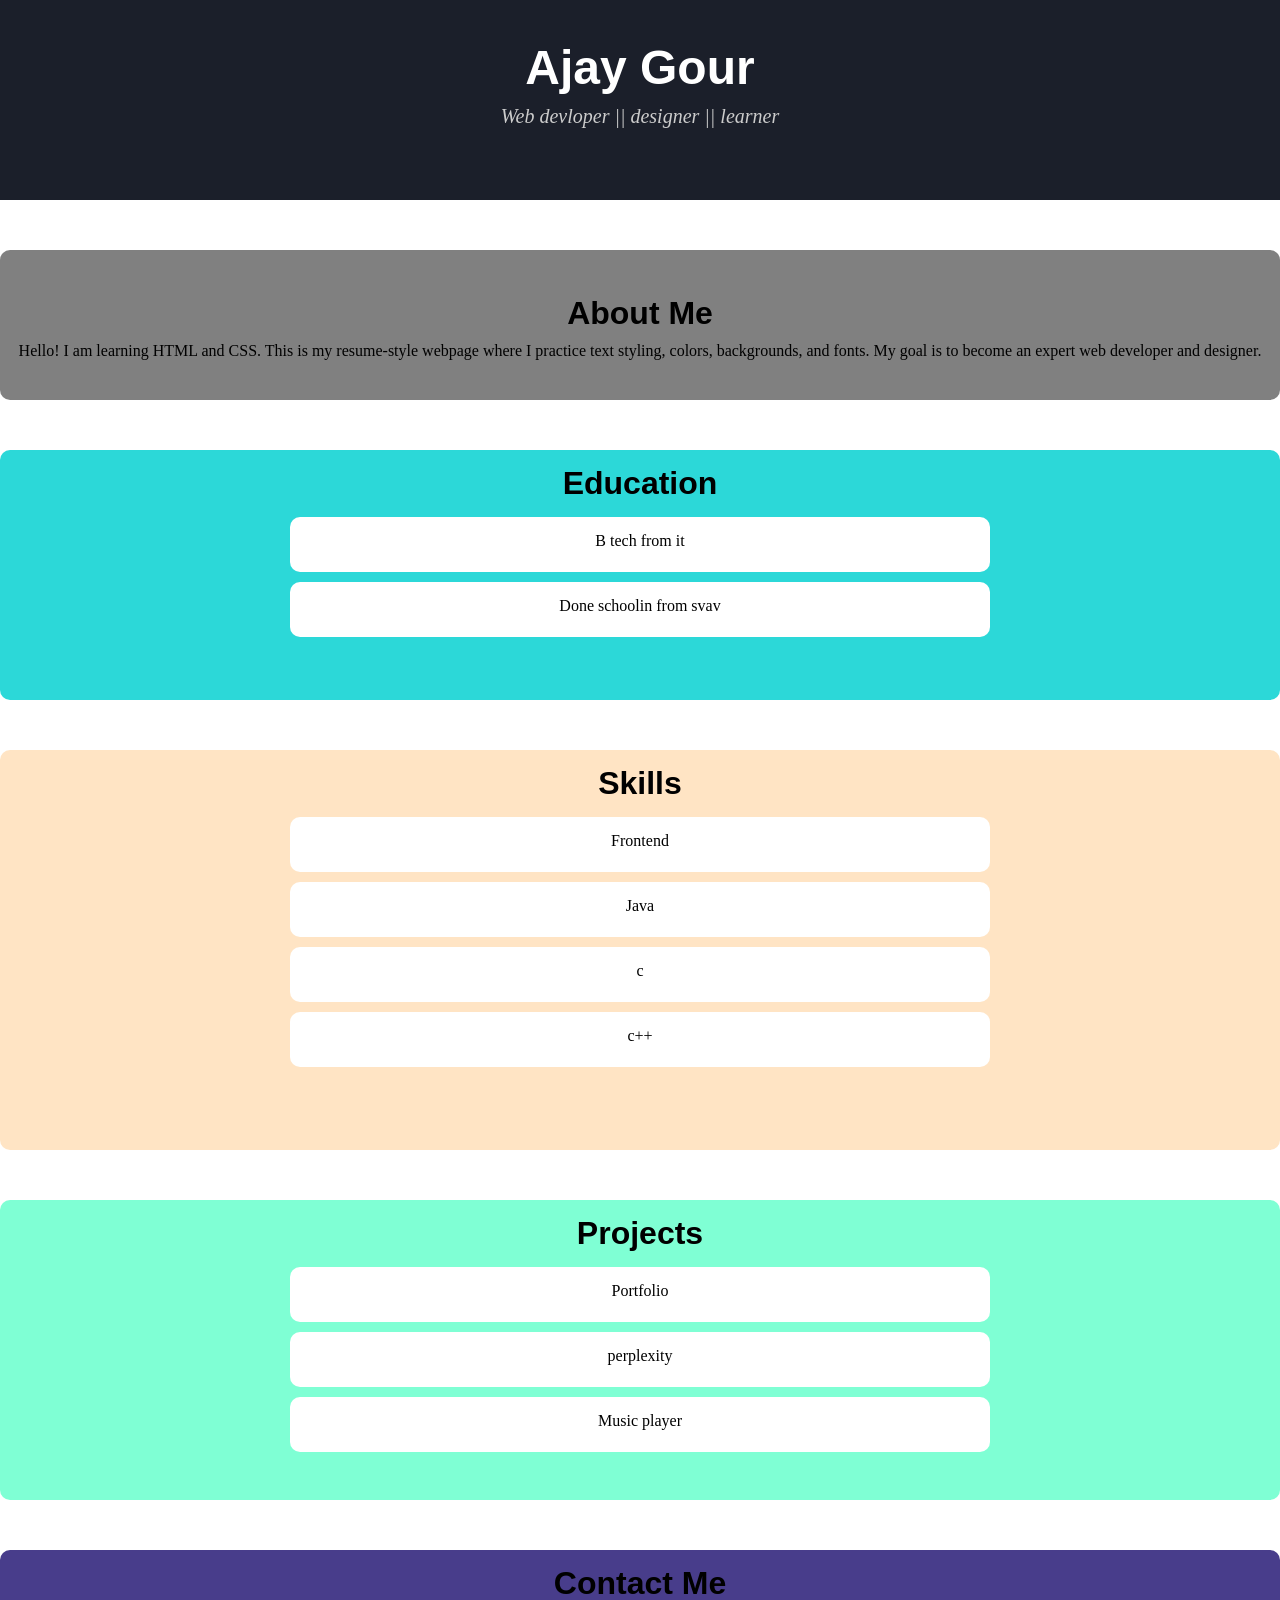
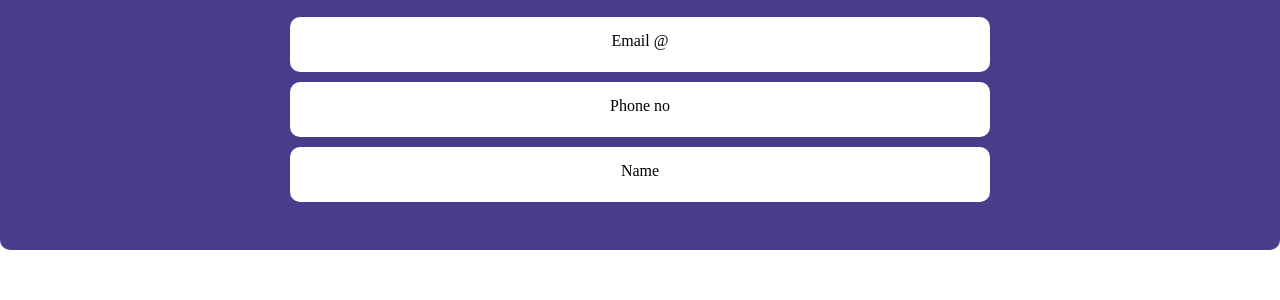
<file: Cohorot 2.0/past class/index.html>
<!DOCTYPE html>
<html lang="en">
<head>
    <meta charset="UTF-8">
    <meta name="viewport" content="width=device-width, initial-scale=1.0">
    <title>My Resume </title>
    <link rel="icon" href="sheryians-coding-school.webp" type="image/webp">

    <link rel="stylesheet" href="index.css">

</head>
<body>
<div class="heading">
    <h1> Ajay Gour </h1>
      <p >  Web devloper || designer || learner</p>
</div>

<div class="main">
      <div id="about">
          <h3> About Me</h3> 
          <p>Hello! I am learning HTML and CSS. This is my resume-style webpage where I practice text styling,         
      colors, backgrounds, and fonts. My goal is to become an expert web developer and designer. </p>   
    </div>
     <div id="education">
          <h3> Education</h3> 
          <div id="esec1">
                <p>B tech from it</p>
          </div>   
          <div id="esec2">
             Done schoolin from svav 
          </div>
    </div>
     <div id="skills">
          <h3>Skills</h3> 
          <div id="ssec1">
               Frontend
          </div> 
          <div id="ssec2">
               Java
          </div>
          <div id="ssec3">
               c
          </div>
          <div id="ssec4">
               c++
          </div>  
    </div>
     <div id="project">
          <h3> Projects </h3>
          <div id="p1"> Portfolio </div>  
         <div id="p2"> perplexity </div> 
          <div id="p3"> Music player </div>   
    </div>
     <div id="contact">
          <h3> Contact Me</h3> 
              <div id="c1"> Email @ </div>  
         <div id="c2"> Phone no </div> 
          <div id="c3"> Name  </div>
    </div>
</div>
</body>
</html>
</file>
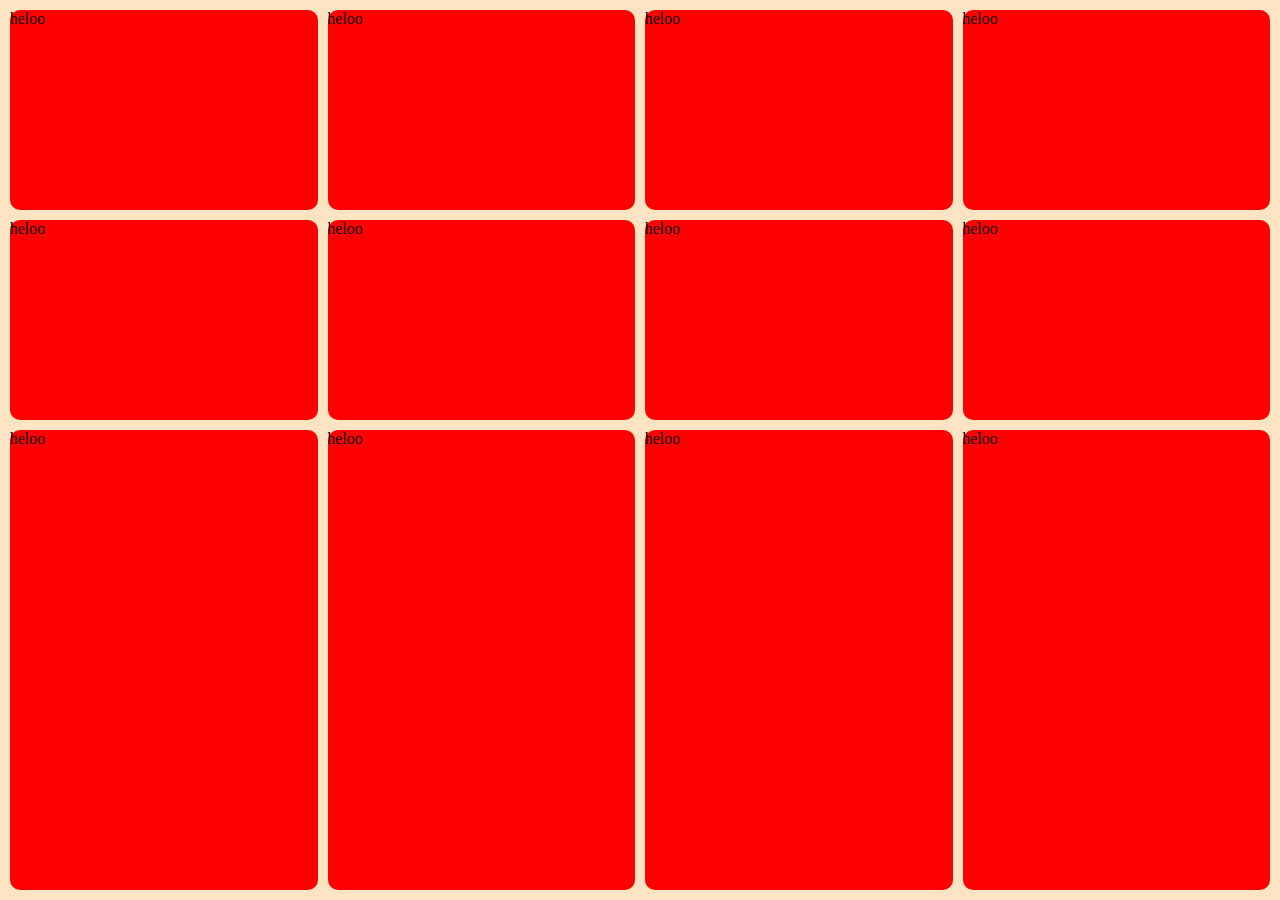
<file: Cohorot 2.0/past class/day 18/index.html>
<!DOCTYPE html>
<html lang="en">

<head>
    <meta charset="UTF-8">
    <meta name="viewport" content="width=device-width, initial-scale=1.0">
    <title>Document</title>
    <link rel="stylesheet" href="style.css">
</head>

<body>
    <!-- // logo -->
    <header></header>
    <!-- Navigation -->
    <nav></nav>
    <!-- Main -->
    <!-- groups related topics -->
    <section></section>
    <!-- independant content -->
    <article></article>
    <!-- sid info -->
    <aside></aside>
    <!-- bottom -->
    <footer></footer>
    <!-- figure img -->
    <figure></figure>
    <!-- caption for the figure -->
    <figcaption></figcaption>
    <!-- repsenr time ans a date -->
    <time></time>
    <!-- contact info -->
    <address></address>


    <!-- Grid Layouts -->
     <!-- <main>
        <div class="box">1</div>
        <div class="box">2</div>
        <div class="box">3</div>
        <div class="box">4</div>
        <div class="box">5</div>
     </main> -->



     <main>
        <div class="container">
            heloo
        </div>
           <div class="container">
            heloo
        </div>
           <div class="container">
            heloo
        </div>
           <div class="container">
            heloo
        </div>
           <div class="container">
            heloo
        </div>
           <div class="container">
            heloo
        </div>
          <div class="container">
            heloo
        </div>
           <div class="container">
            heloo
        </div>
           <div class="container">
            heloo
        </div>
           <div class="container">
            heloo
        </div>
           <div class="container">
            heloo
        </div>
           <div class="container">
            heloo
        </div>
     </main>
</body>

</html>
</file>
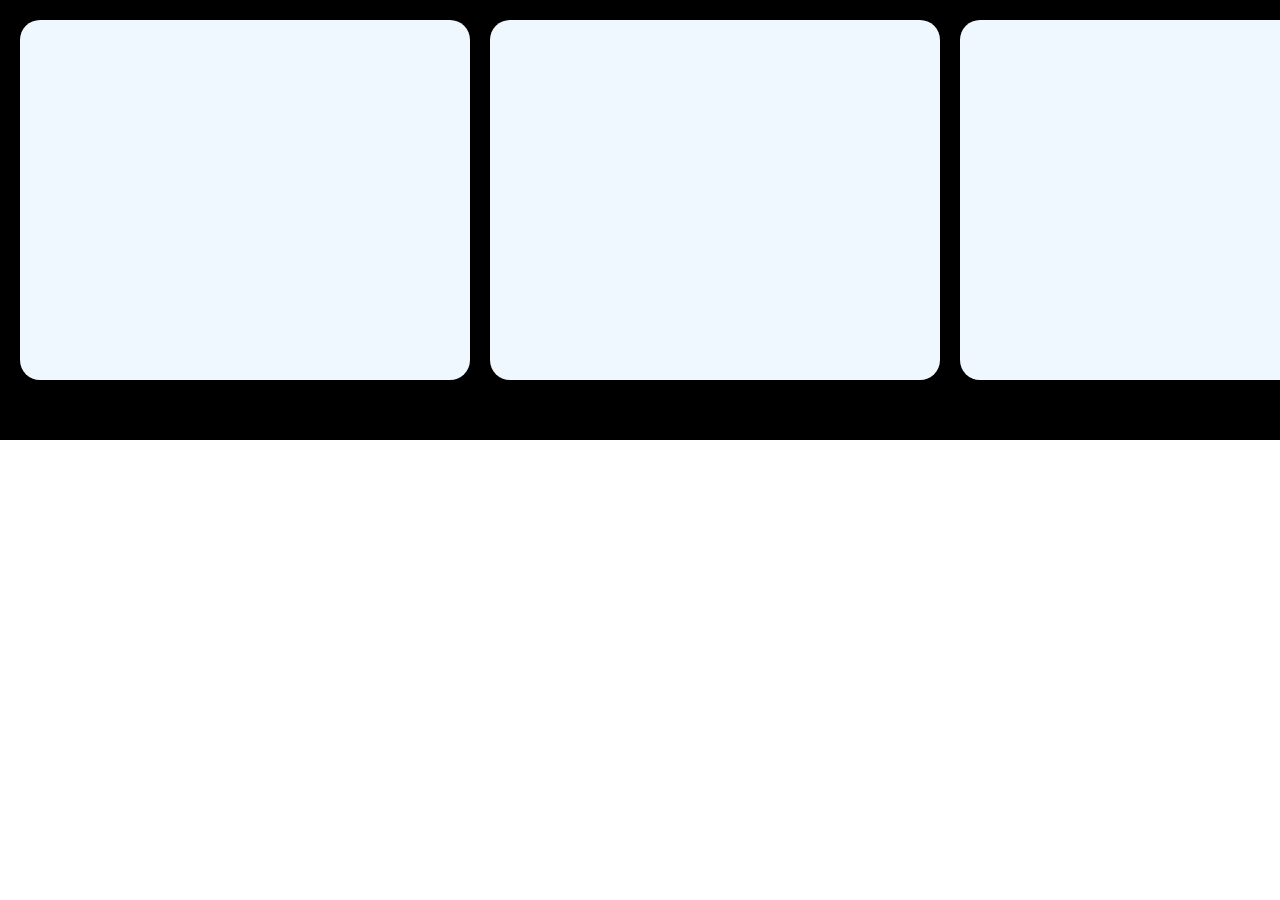
<file: Cohorot 2.0/past class/18.html>
<!DOCTYPE html>
<html lang="en">
<head>
    <meta charset="UTF-8">
    <meta name="viewport" content="width=device-width, initial-scale=1.0">
    <title>Document</title>
    <link rel="stylesheet" href="18.css">
</head>
<body>

    <!-- <div id="main">
        <h1> Hello Bhaiyon </h1>
    </div> -->


    <div id="parent">
        <div id="child"></div>
          <div id="child"></div>
           <div id="child"></div>
          <div id="child"></div>
           <div id="child"></div>
          <div id="child"></div>
    </div>
</body>
</html>
</file>
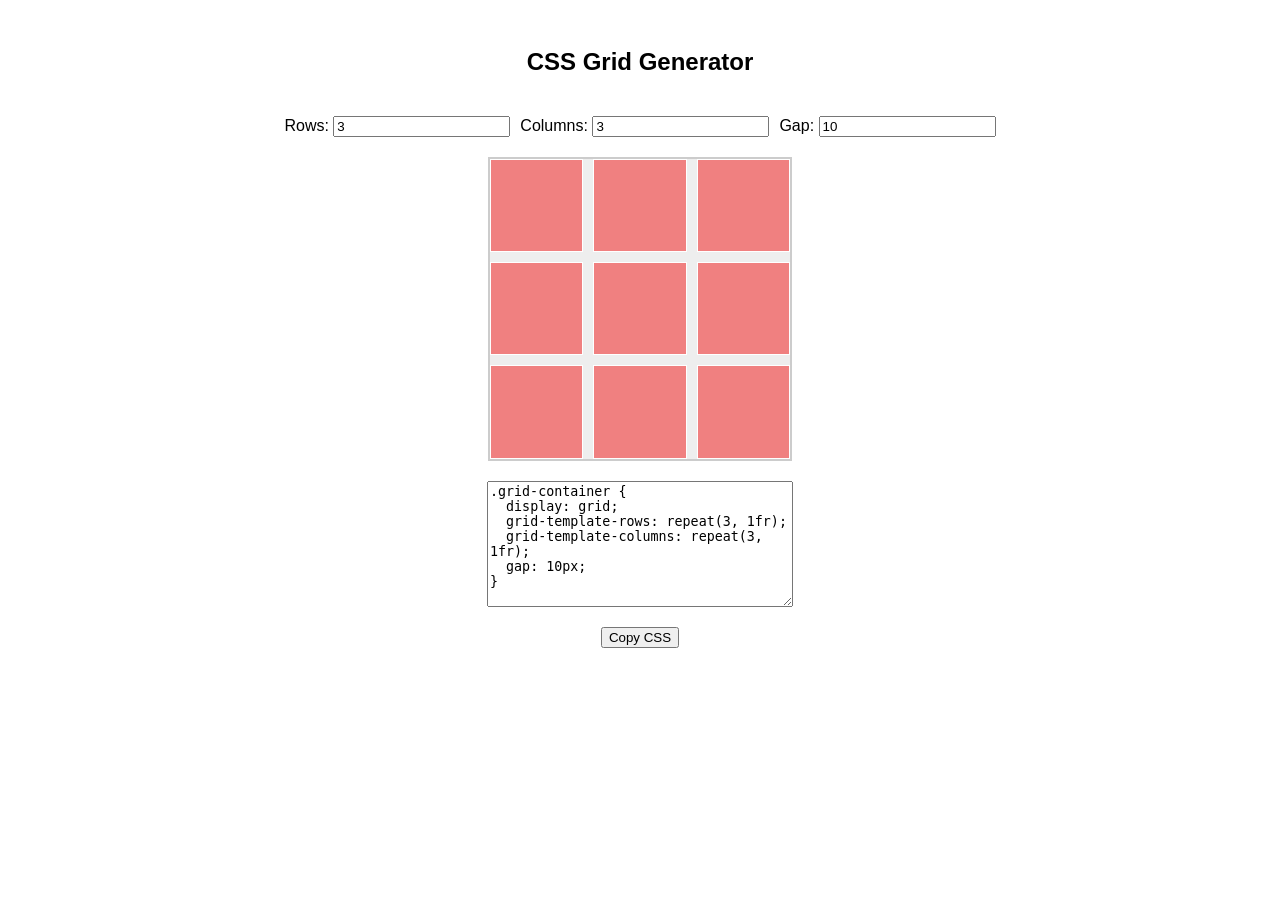
<file: Cohorot 2.0/past class/css.html>
<!DOCTYPE html>
<html lang="en">
<head>
  <meta charset="UTF-8">
  <title>CSS Grid Generator</title>
  <style>
    body {
      font-family: sans-serif;
      display: flex;
      flex-direction: column;
      align-items: center;
      gap: 20px;
      padding: 20px;
    }
    #controls {
      display: flex;
      gap: 10px;
      flex-wrap: wrap;
    }
    #preview {
      display: grid;
      width: 300px;
      height: 300px;
      background: #eee;
      border: 2px solid #ccc;
    }
    .grid-item {
      background: lightcoral;
      border: 1px solid white;
    }
    textarea {
      width: 300px;
      height: 120px;
    }
  </style>
</head>
<body>

  <h2>CSS Grid Generator</h2>

  <div id="controls">
    <label>Rows: <input type="number" id="rows" value="3" min="1"></label>
    <label>Columns: <input type="number" id="cols" value="3" min="1"></label>
    <label>Gap: <input type="number" id="gap" value="10" min="0"></label>
  </div>

  <div id="preview"></div>

  <textarea id="output" readonly></textarea>

  <button id="copy">Copy CSS</button>

  <script>
    const preview = document.getElementById('preview');
    const output = document.getElementById('output');

    const inputs = {
      rows: document.getElementById('rows'),
      cols: document.getElementById('cols'),
      gap: document.getElementById('gap')
    };

    function updateGrid() {
      const rows = inputs.rows.value;
      const cols = inputs.cols.value;
      const gap = inputs.gap.value + 'px';

      preview.style.gridTemplateRows = `repeat(${rows}, 1fr)`;
      preview.style.gridTemplateColumns = `repeat(${cols}, 1fr)`;
      preview.style.gap = gap;

      preview.innerHTML = '';
      for (let i = 0; i < rows * cols; i++) {
        const div = document.createElement('div');
        div.className = 'grid-item';
        preview.appendChild(div);
      }

      output.value = `.grid-container {
  display: grid;
  grid-template-rows: repeat(${rows}, 1fr);
  grid-template-columns: repeat(${cols}, 1fr);
  gap: ${gap};
}`;
    }

    Object.values(inputs).forEach(inp => inp.addEventListener('input', updateGrid));

    document.getElementById('copy').addEventListener('click', () => {
      navigator.clipboard.writeText(output.value);
      alert('CSS Copied!');
    });

    updateGrid();
  </script>

</body>
</html>
</file>
<file: Cohorot 2.0/past class/index.css>
*{
    margin: 0;
    padding: 0;
}

.heading{
      background-color: #1b1f2a;
            text-align: center;
            height: 200px;

               h1 {padding-top: 40px;
            color: #fff;
            font-family: 'Poppins', sans-serif;
            font-size: 48px;
            font-weight: 800;
            margin-bottom: 10px;
        }
        p {
            font-size: 20px;
            font-style: italic;
            color: #ccc;
        }
}
      
.main{
    #about{max-width: 1400px;
      margin: 50px auto;
        border-radius: 10px;
        height: 150px;
        background-color:grey;
        h3{
            text-align: center;
            padding-top: 45px;
            margin-bottom: 10px;
            font-weight: 600;
            font-size: 32px;
             font-family: 'Poppins', sans-serif;
        }
        p{
            text-align: center;
        }
    }


 #education {
  max-width: 1400px;
  margin: 50px auto;
  border-radius: 10px;
  height: 250px;
  background-color: rgb(44, 216, 216);

  h3 {
  text-align: center;
  padding-top: 15px;
  font-weight: 600;
  font-size: 32px;
  font-family: 'Poppins', sans-serif;
}
#esec1 {
  max-width: 700px;
  padding-top: 15px;
  height: 40px;
  margin: 15px auto 5px; 
  text-align: center;
  background-color: white;
  border-radius: 10px;
}

#esec2 {
  max-width: 700px;
  padding-top: 15px;
  height: 40px;
  text-align: center;
  background-color: white;
  margin: 10px auto;
   border-radius: 10px;
}
}
 

 #skills {
  max-width: 1400px;
  margin: 50px auto;
  border-radius: 10px;
  height: 400px;
  background-color:bisque;

  h3 {
  text-align: center;
  padding-top: 15px;
  font-weight: 600;
  font-size: 32px;
  font-family: 'Poppins', sans-serif;
}
#ssec1 {
  max-width: 700px;
  padding-top: 15px;
  height: 40px;
  margin: 15px auto 5px; 
  text-align: center;
  background-color: white;
  border-radius: 10px;
}

#ssec2 {
  max-width: 700px;
  padding-top: 15px;
  height: 40px;
  text-align: center;
  background-color: white;
  margin: 10px auto;
   border-radius: 10px;
}

#ssec3 {
  max-width: 700px;
  padding-top: 15px;
  height: 40px;
  text-align: center;
  background-color: white;
  margin: 10px auto;
   border-radius: 10px;
}
#ssec4 {
  max-width: 700px;
  padding-top: 15px;
  height: 40px;
  text-align: center;
  background-color: white;
  margin: 10px auto;
   border-radius: 10px;
}
 }




 #project {
  max-width: 1400px;
  margin: 50px auto;
  border-radius: 10px;
  height: 300px;
  background-color:aquamarine;

  h3 {
  text-align: center;
  padding-top: 15px;
  font-weight: 600;
  font-size: 32px;
  font-family: 'Poppins', sans-serif;
}
#p1 {
  max-width: 700px;
  padding-top: 15px;
  height: 40px;
  margin: 15px auto 5px; 
  text-align: center;
  background-color: white;
  border-radius: 10px;
}

#p2 {
  max-width: 700px;
  padding-top: 15px;
  height: 40px;
  text-align: center;
  background-color: white;
  margin: 10px auto;
   border-radius: 10px;
}

#p3 {
  max-width: 700px;
  padding-top: 15px;
  height: 40px;
  text-align: center;
  background-color: white;
  margin: 10px auto;
   border-radius: 10px;
}
 }
 

  #contact {
  max-width: 1400px;
  margin: 50px auto;
  border-radius: 10px;
  height: 300px;
  background-color:darkslateblue;

  h3 {
  text-align: center;
  padding-top: 15px;
  font-weight: 600;
  font-size: 32px;
  font-family: 'Poppins', sans-serif;
}
#c1 {
  max-width: 700px;
  padding-top: 15px;
  height: 40px;
  margin: 15px auto 5px; 
  text-align: center;
  background-color: white;
  border-radius: 10px;
}

#c2 {
  max-width: 700px;
  padding-top: 15px;
  height: 40px;
  text-align: center;
  background-color: white;
  margin: 10px auto;
   border-radius: 10px;
}

#c3 {
  max-width: 700px;
  padding-top: 15px;
  height: 40px;
  text-align: center;
  background-color: white;
  margin: 10px auto;
   border-radius: 10px;
}
 } 
}
</file>
<file: Cohorot 2.0/past class/day 18/style.css>
* {
     margin: 0;
     padding: 0;
     box-sizing: border-box;
 }

 html,
 body {
     height: 100%;
     width: 100%;
 }

 /* *
    main {
      height: 100%;
      width: 100%;
      display: grid;
      grid-template-rows: 1fr 1fr;
      grid-template-columns: 1fr 1fr;
    }

    .box {
      background-color: red;
      height: 300px;
      width: 300px;
      border-radius: 10px;
      border: 2px solid black;
      
    } */

 main {
     height: 100%;
     width: 100%;
     background-color: bisque;
     padding: 10px;
       display: grid;
     grid-template-columns: repeat(4, 3fr);
     grid-template-rows: 200px 200px;
     gap: 10px;
     }

 .container {
  width: 100%;               /* fill grid cell horizontally */
  height: 100%;              /* fill grid cell vertically */
  background-color: red;
  border-radius: 10px;
 }
</file>
<file: Cohorot 2.0/past class/18.css>
*{
    margin: 0;       /* default margin remove */
    padding: 0;      /* default padding remove */
}
html ,body {
    height: 100%;
    width: 100%;
}

/* #main {
    height: 100%;
    width: 100%;
    background-color: red;
} */
/* #main h1{
    color: transparent;
    background: linear-gradient(red , blue);
    background-clip: text;
}  */

/* #main h1{
    background-image: url(https://imgs.search.brave.com/rlwwcPefN0nrJDKApk7JqahJk4QeigygF75g1XtMHMo/rs:fit:500:0:1:0/g:ce/aHR0cHM6Ly9tZWRp/YTMuZ2lwaHkuY29t/L21lZGlhL3YxLlky/bGtQVGM1TUdJM05q/RXhaV1oyZURKemVt/NXNZbUUxZDJ4eE1H/OWxNV1Z6ZVc5M2VH/MXdlWE14TVc1bk9I/YzFkVFk0WmlabGNE/MTJNVjluYVdaelgz/TmxZWEpqYUNaamRE/MW4vN3lvam9RdGV2/ak9DSS8yMDAuZ2lm.jpeg);
    background-position: center;
    background-size: cover;
    background-clip: text;
   color: transparent;
} */

/* #main h1{
 color: aliceblue;
 background-color: black;
 display: inline-block;
}  */

/* #main h1{
   color: aliceblue;
 background-color: black;
 border: 2px solid tan;
 -webkit-text-stroke: 2px white ;
}  */


#parent{
    height: 400px;
    width: 100%;
    background-color: black;
    padding: 20px;
    display: flex;
    gap: 20px;
    flex-wrap: nowrap;
    overflow: auto;
}

#parent::-webkit-scrollbar{
    background-color: blueviolet;
}
#parent::-webkit-scrollbar-thumb{
    background-color: royalblue;
}
#child{
    height: 90%;
    width: 450px;
    background-color: aliceblue;  
    border-radius: 20px;
    flex-shrink: 0;
}
</file>
